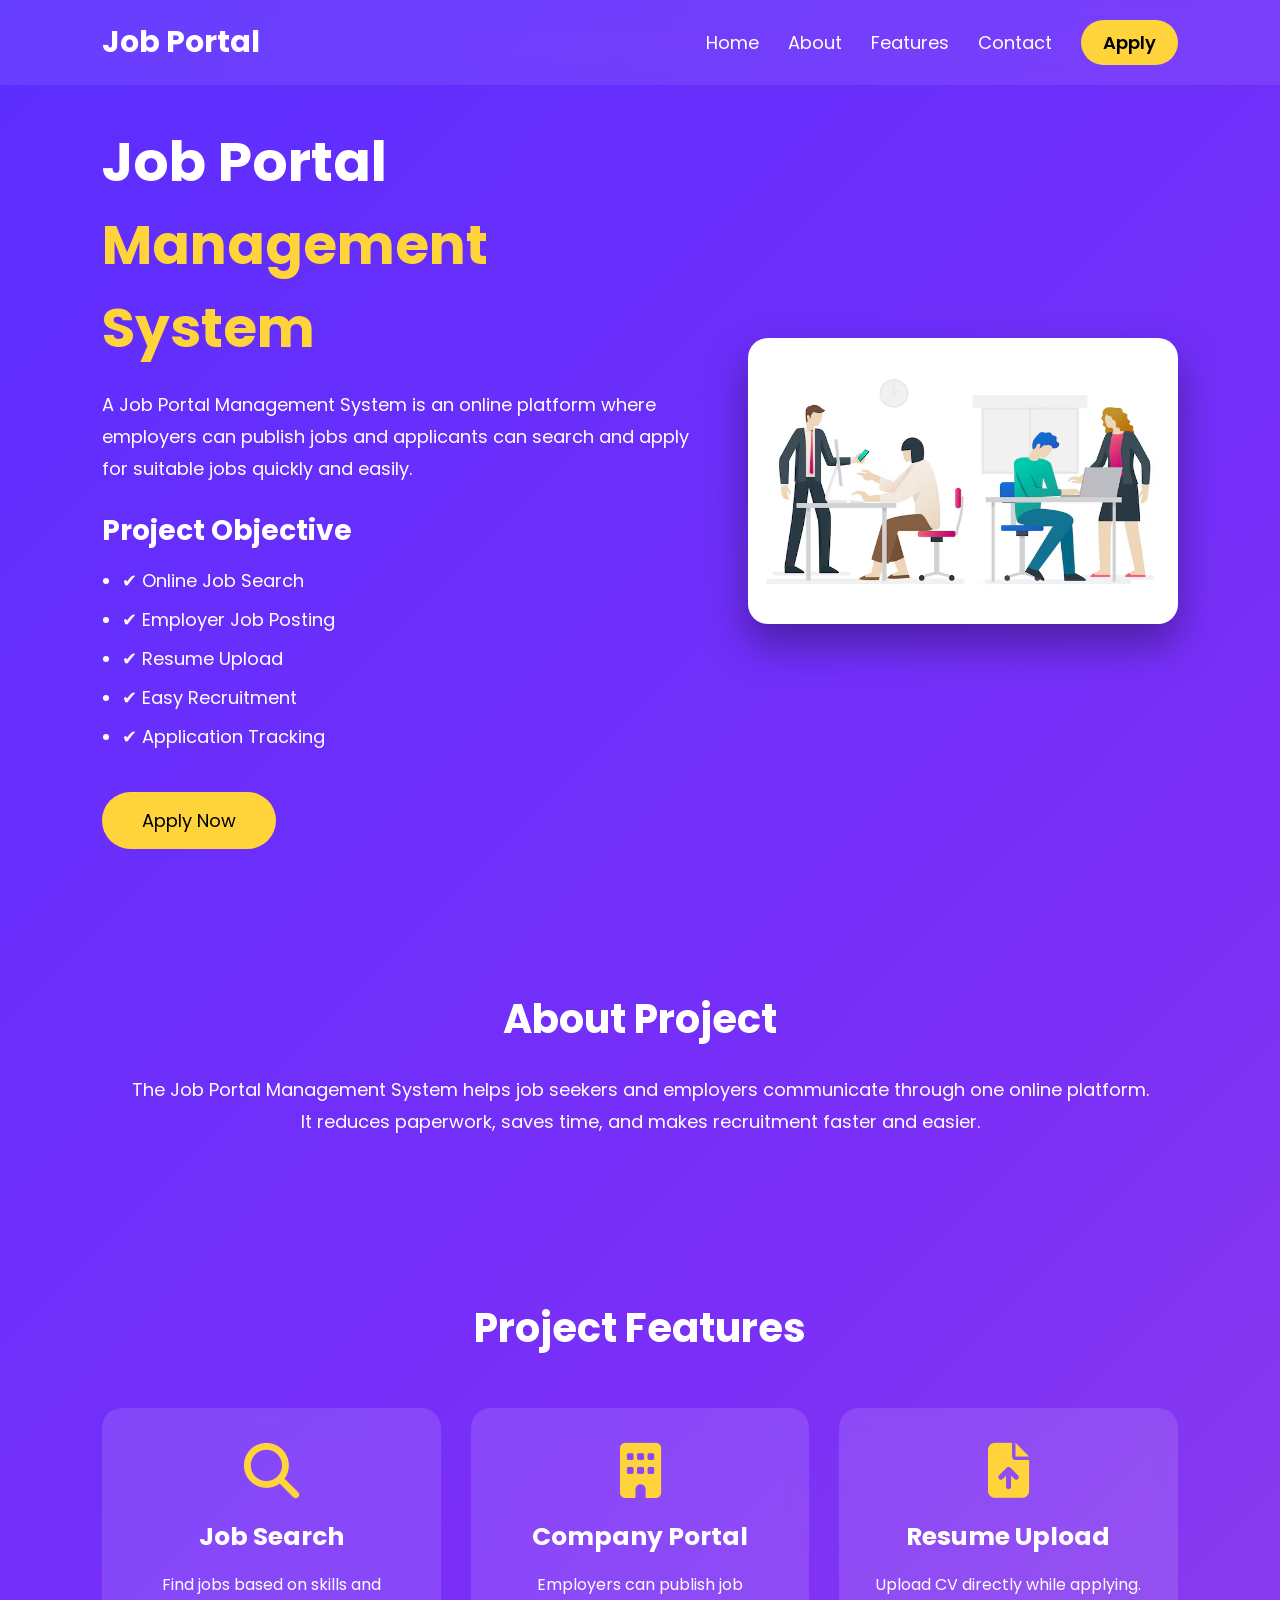
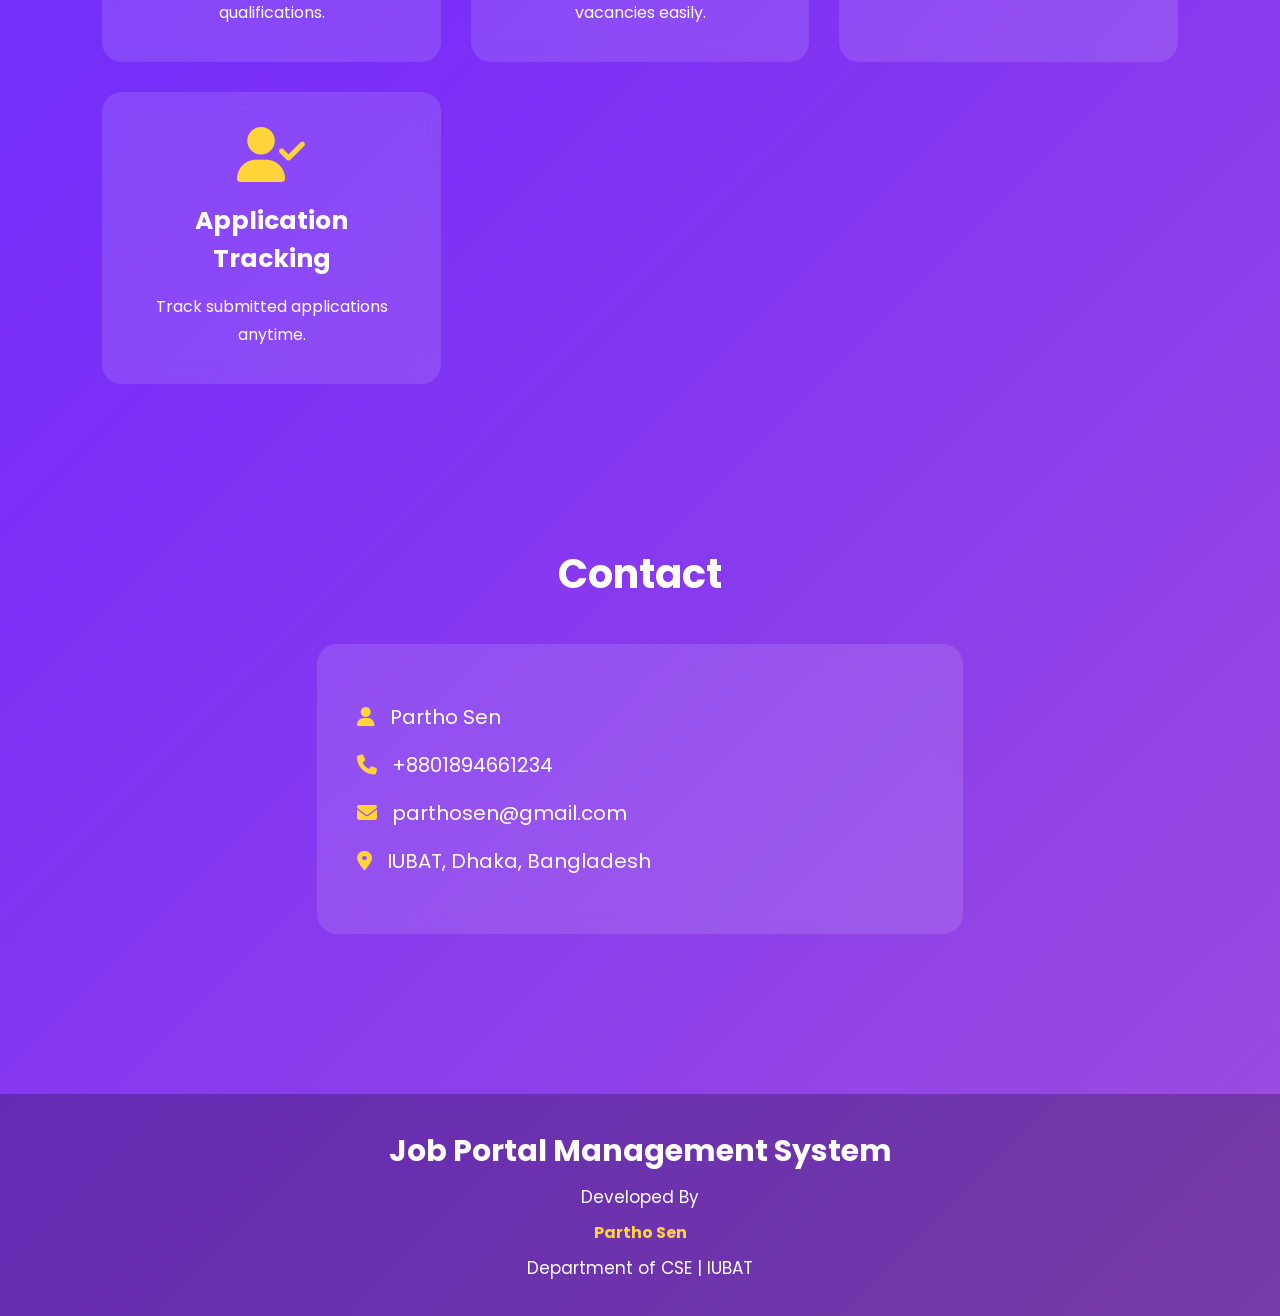
<file: index.html>
<!DOCTYPE html>
<html lang="en">

<head>
    <meta charset="UTF-8">
    <meta name="viewport" content="width=device-width, initial-scale=1.0">
    <title>Job Portal Management System</title>

    <link rel="stylesheet" href="style.css">

    <!-- Google Font -->
    <link href="https://fonts.googleapis.com/css2?family=Poppins:wght@300;400;500;600;700&display=swap" rel="stylesheet">

    <!-- Font Awesome -->
    <link rel="stylesheet"
        href="https://cdnjs.cloudflare.com/ajax/libs/font-awesome/6.6.0/css/all.min.css">
</head>

<body>

    <!-- Header -->

    <header>

        <div class="logo">
            <h2>Job Portal</h2>
        </div>

        <nav>

            <a href="#">Home</a>
            <a href="#about">About</a>
            <a href="#feature">Features</a>
            <a href="#contact">Contact</a>
            <a href="form.html" class="btn">Apply</a>

        </nav>

    </header>


    <!-- Hero Section -->

    <section class="hero">

        <div class="hero-text">

            <h1>Job Portal <span>Management System</span></h1>

            <p>

                A Job Portal Management System is an online platform where
                employers can publish jobs and applicants can search and apply
                for suitable jobs quickly and easily.

            </p>

            <h3>Project Objective</h3>

            <ul>

                <li>✔ Online Job Search</li>
                <li>✔ Employer Job Posting</li>
                <li>✔ Resume Upload</li>
                <li>✔ Easy Recruitment</li>
                <li>✔ Application Tracking</li>

            </ul>

            <a href="form.html">
                <button>Apply Now</button>
            </a>

        </div>


        <div class="hero-image">

          <img src="job.avif">

        </div>

    </section>


    <!-- About -->

    <section class="about" id="about">

        <h2>About Project</h2>

        <p>

            The Job Portal Management System helps job seekers and employers
            communicate through one online platform. It reduces paperwork,
            saves time, and makes recruitment faster and easier.

        </p>

    </section>


    <!-- Features -->

    <section class="feature" id="feature">

        <h2>Project Features</h2>

        <div class="card-container">

            <div class="card">

                <i class="fa-solid fa-magnifying-glass"></i>

                <h3>Job Search</h3>

                <p>Find jobs based on skills and qualifications.</p>

            </div>

            <div class="card">

                <i class="fa-solid fa-building"></i>

                <h3>Company Portal</h3>

                <p>Employers can publish job vacancies easily.</p>

            </div>

            <div class="card">

                <i class="fa-solid fa-file-arrow-up"></i>

                <h3>Resume Upload</h3>

                <p>Upload CV directly while applying.</p>

            </div>

            <div class="card">

                <i class="fa-solid fa-user-check"></i>

                <h3>Application Tracking</h3>

                <p>Track submitted applications anytime.</p>

            </div>

        </div>

    </section>


    <!-- Contact -->

    <section class="contact" id="contact">

        <h2>Contact</h2>

        <div class="contact-box">

            <p><i class="fa-solid fa-user"></i> Partho Sen</p>

            <p><i class="fa-solid fa-phone"></i> +8801894661234</p>

            <p><i class="fa-solid fa-envelope"></i> parthosen@gmail.com</p>

            <p><i class="fa-solid fa-location-dot"></i> IUBAT, Dhaka, Bangladesh</p>

        </div>

    </section>


    <!-- Footer -->

    <footer>

        <h3>Job Portal Management System</h3>

        <p>Developed By</p>

        <h4>Partho Sen</h4>

        <p>Department of CSE | IUBAT</p>

    </footer>

</body>

</html>
</file>
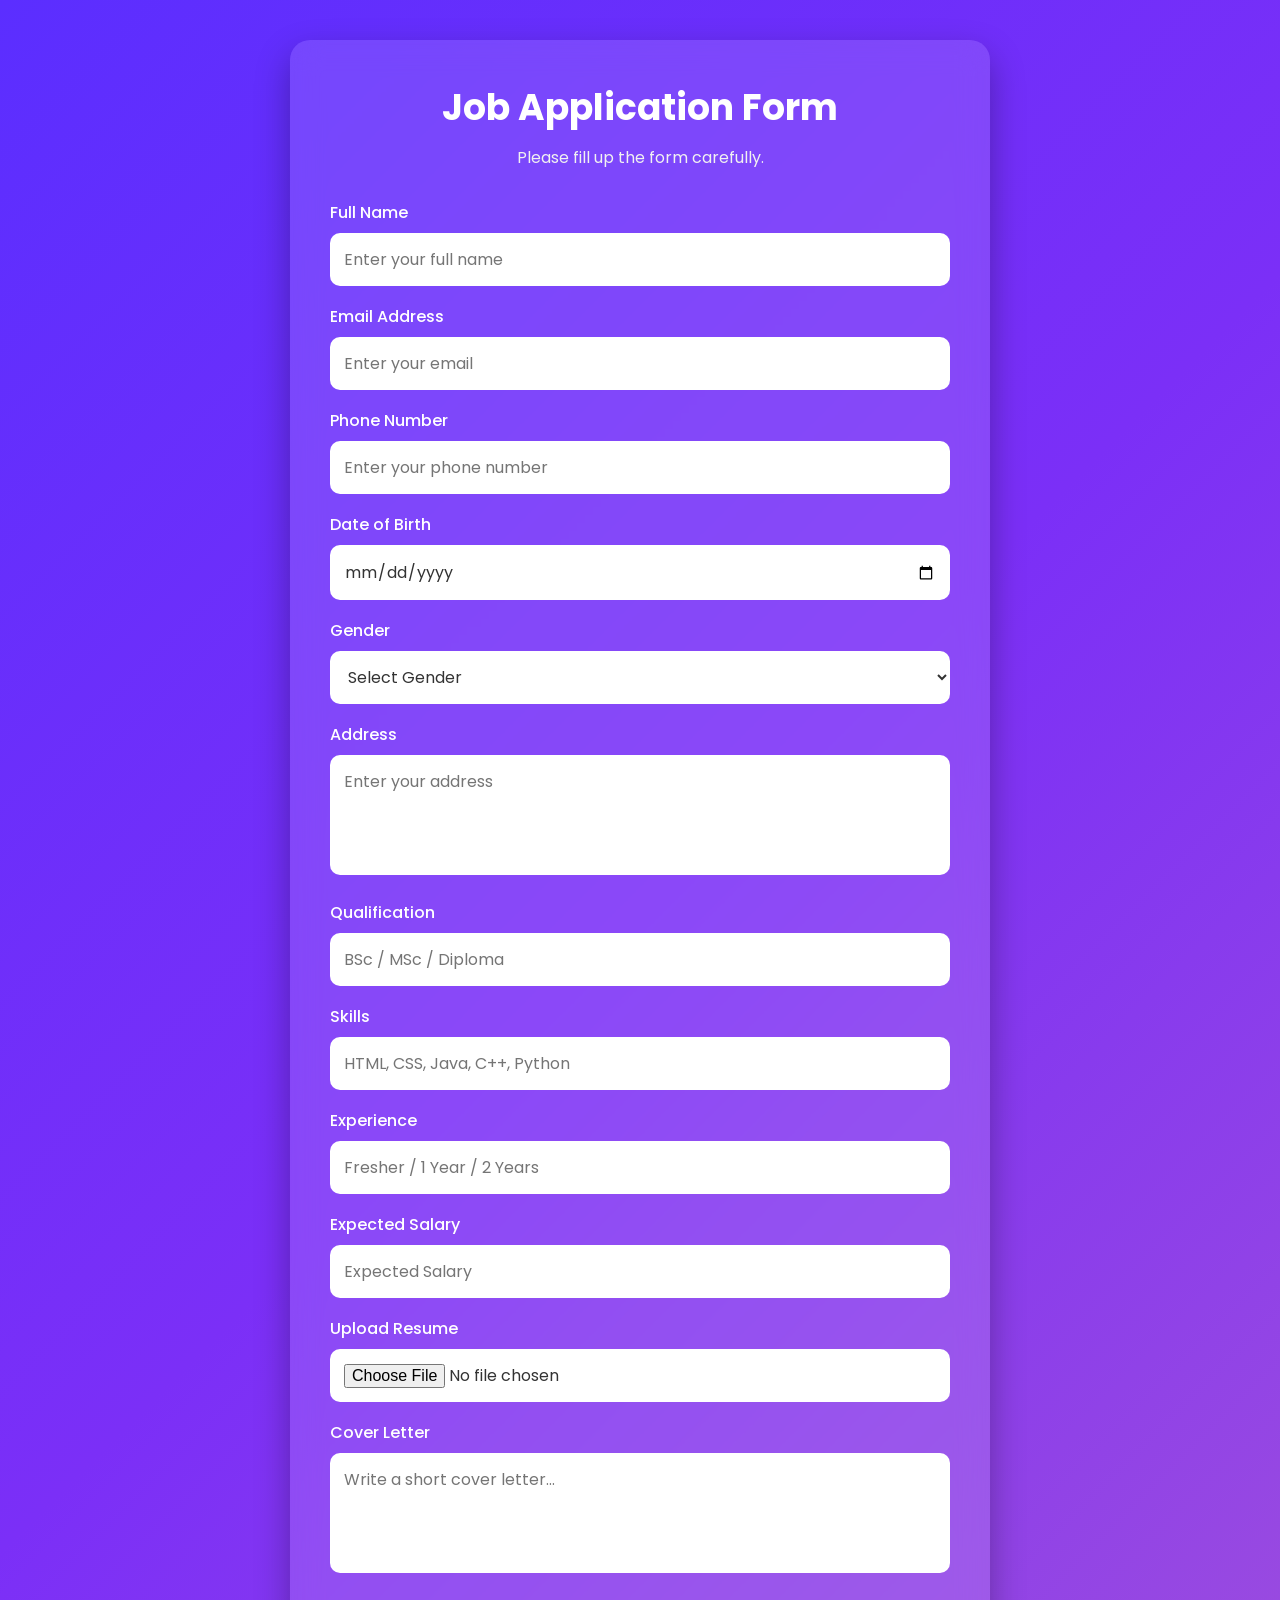
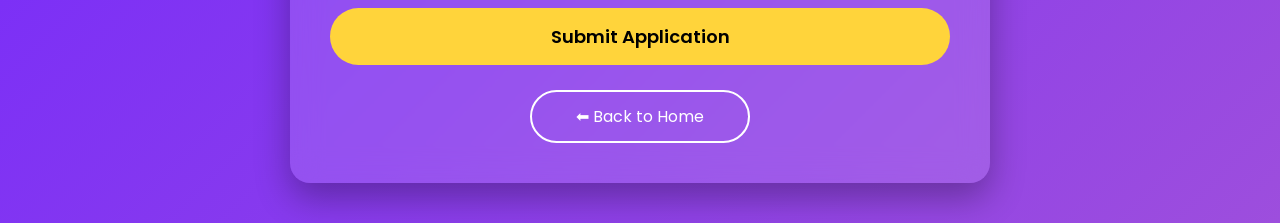
<file: form.html>
<!DOCTYPE html>
<html lang="en">

<head>

    <meta charset="UTF-8">
    <meta name="viewport" content="width=device-width, initial-scale=1.0">

    <title>Job Application Form</title>

    <link rel="stylesheet" href="form.css">

    <link href="https://fonts.googleapis.com/css2?family=Poppins:wght@300;400;500;600;700&display=swap" rel="stylesheet">

</head>

<body>

<div class="container">

    <div class="form-box">

        <h1>Job Application Form</h1>

        <p>Please fill up the form carefully.</p>

        <form>

            <div class="input-group">

                <label>Full Name</label>
                <input type="text" placeholder="Enter your full name" required>

            </div>

            <div class="input-group">

                <label>Email Address</label>
                <input type="email" placeholder="Enter your email" required>

            </div>

            <div class="input-group">

                <label>Phone Number</label>
                <input type="tel" placeholder="Enter your phone number" required>

            </div>

            <div class="input-group">

                <label>Date of Birth</label>
                <input type="date">

            </div>

            <div class="input-group">

                <label>Gender</label>

                <select>

                    <option>Select Gender</option>
                    <option>Male</option>
                    <option>Female</option>
                    <option>Others</option>

                </select>

            </div>

            <div class="input-group">

                <label>Address</label>

                <textarea placeholder="Enter your address"></textarea>

            </div>

            <div class="input-group">

                <label>Qualification</label>

                <input type="text" placeholder="BSc / MSc / Diploma">

            </div>

            <div class="input-group">

                <label>Skills</label>

                <input type="text" placeholder="HTML, CSS, Java, C++, Python">

            </div>

            <div class="input-group">

                <label>Experience</label>

                <input type="text" placeholder="Fresher / 1 Year / 2 Years">

            </div>

            <div class="input-group">

                <label>Expected Salary</label>

                <input type="number" placeholder="Expected Salary">

            </div>

            <div class="input-group">

                <label>Upload Resume</label>

                <input type="file">

            </div>

            <div class="input-group">

                <label>Cover Letter</label>

                <textarea placeholder="Write a short cover letter..."></textarea>

            </div>

            <button type="submit">Submit Application</button>

        </form>

        <a href="index.html" class="back-btn">⬅ Back to Home</a>

    </div>

</div>

</body>

</html>
</file>
<file: style.css>
/* Google Font */

*{
    margin:0;
    padding:0;
    box-sizing:border-box;
    font-family:'Poppins',sans-serif;
}

html{
    scroll-behavior:smooth;
}

body{
    background:linear-gradient(135deg,#5B2EFF,#7B2FF7,#9D4EDD);
    color:#fff;
}

/* ================= HEADER ================= */

header{
    width:100%;
    display:flex;
    justify-content:space-between;
    align-items:center;
    padding:20px 8%;
    position:fixed;
    top:0;
    left:0;
    background:rgba(255,255,255,.08);
    backdrop-filter:blur(12px);
    z-index:1000;
}

.logo h2{
    font-size:30px;
    font-weight:700;
}

nav a{
    text-decoration:none;
    color:white;
    margin-left:25px;
    font-size:18px;
    transition:.3s;
}

nav a:hover{
    color:#FFD43B;
}

.btn{
    background:#FFD43B;
    color:black;
    padding:10px 22px;
    border-radius:25px;
    font-weight:600;
}

.btn:hover{
    background:white;
}

/* ================= HERO ================= */

.hero{
    min-height:100vh;
    display:flex;
    justify-content:space-between;
    align-items:center;
    padding:120px 8% 60px;
}

.hero-text{
    width:55%;
}

.hero-text h1{
    font-size:55px;
    margin-bottom:20px;
}

.hero-text span{
    color:#FFD43B;
}

.hero-text p{
    font-size:18px;
    line-height:32px;
    margin-bottom:25px;
}

.hero-text h3{
    font-size:28px;
    margin-bottom:15px;
}

.hero-text ul{
    margin-left:20px;
}

.hero-text li{
    margin:12px 0;
    font-size:18px;
}

.hero button{
    margin-top:30px;
    padding:15px 40px;
    font-size:18px;
    border:none;
    border-radius:30px;
    background:#FFD43B;
    cursor:pointer;
    transition:.3s;
}

.hero button:hover{
    transform:scale(1.08);
    background:white;
}

.hero-image{
    width:40%;
}

.hero-image img{
    width:100%;
    border-radius:20px;
    box-shadow:0 20px 40px rgba(0,0,0,.35);
}

/* ================= ABOUT ================= */

.about{
    padding:80px 10%;
    text-align:center;
}

.about h2{
    font-size:40px;
    margin-bottom:25px;
}

.about p{
    font-size:18px;
    line-height:32px;
}

/* ================= FEATURES ================= */

.feature{
    padding:80px 8%;
}

.feature h2{
    text-align:center;
    font-size:40px;
    margin-bottom:50px;
}

.card-container{
    display:grid;
    grid-template-columns:repeat(auto-fit,minmax(250px,1fr));
    gap:30px;
}

.card{
    background:rgba(255,255,255,.12);
    backdrop-filter:blur(10px);
    padding:35px;
    border-radius:20px;
    text-align:center;
    transition:.4s;
}

.card:hover{
    transform:translateY(-12px);
}

.card i{
    font-size:55px;
    color:#FFD43B;
    margin-bottom:20px;
}

.card h3{
    margin-bottom:15px;
    font-size:25px;
}

.card p{
    line-height:28px;
}

/* ================= CONTACT ================= */

.contact{
    padding:80px 8%;
}

.contact h2{
    text-align:center;
    font-size:40px;
    margin-bottom:40px;
}

.contact-box{
    width:60%;
    margin:auto;
    background:rgba(255,255,255,.12);
    backdrop-filter:blur(10px);
    border-radius:20px;
    padding:40px;
}

.contact-box p{
    margin:18px 0;
    font-size:20px;
}

.contact-box i{
    color:#FFD43B;
    margin-right:10px;
}

/* ================= FOOTER ================= */

footer{
    margin-top:80px;
    background:rgba(0,0,0,.25);
    text-align:center;
    padding:35px;
}

footer h3{
    font-size:30px;
    margin-bottom:10px;
}

footer h4{
    margin:10px 0;
    color:#FFD43B;
}

footer p{
    font-size:17px;
}

/* ================= RESPONSIVE ================= */

@media(max-width:992px){

header{
    flex-direction:column;
}

nav{
    margin-top:15px;
}

.hero{
    flex-direction:column;
    text-align:center;
}

.hero-text{
    width:100%;
}

.hero-image{
    width:90%;
    margin-top:40px;
}

.contact-box{
    width:100%;
}

}

@media(max-width:768px){

.hero-text h1{
    font-size:40px;
}

.about h2,
.feature h2,
.contact h2{
    font-size:32px;
}

.logo h2{
    font-size:24px;
}

nav a{
    display:block;
    margin:10px 0;
}

}
</file>
<file: form.css>
*{
    margin:0;
    padding:0;
    box-sizing:border-box;
    font-family:'Poppins',sans-serif;
}

body{
    min-height:100vh;
    display:flex;
    justify-content:center;
    align-items:center;
    background:linear-gradient(135deg,#5B2EFF,#7B2FF7,#9D4EDD);
    padding:40px 20px;
}

.container{
    width:100%;
    display:flex;
    justify-content:center;
    align-items:center;
}

.form-box{
    width:100%;
    max-width:700px;
    background:rgba(255,255,255,.12);
    backdrop-filter:blur(15px);
    border-radius:20px;
    padding:40px;
    color:#fff;
    box-shadow:0 15px 35px rgba(0,0,0,.3);
}

.form-box h1{
    text-align:center;
    margin-bottom:10px;
    font-size:36px;
}

.form-box p{
    text-align:center;
    margin-bottom:30px;
    color:#f1f1f1;
}

.input-group{
    margin-bottom:18px;
}

.input-group label{
    display:block;
    margin-bottom:8px;
    font-size:16px;
    font-weight:500;
}

.input-group input,
.input-group select,
.input-group textarea{
    width:100%;
    padding:14px;
    border:none;
    outline:none;
    border-radius:10px;
    font-size:16px;
    background:#fff;
    color:#333;
}

.input-group textarea{
    height:120px;
    resize:none;
}

button{
    width:100%;
    padding:15px;
    margin-top:10px;
    border:none;
    border-radius:30px;
    background:#FFD43B;
    color:#000;
    font-size:18px;
    font-weight:600;
    cursor:pointer;
    transition:.3s;
}

button:hover{
    background:#fff;
    transform:scale(1.03);
}

.back-btn{
    display:block;
    width:220px;
    margin:25px auto 0;
    text-align:center;
    text-decoration:none;
    color:#fff;
    border:2px solid #fff;
    padding:12px;
    border-radius:30px;
    transition:.3s;
}

.back-btn:hover{
    background:#fff;
    color:#5B2EFF;
}

input:focus,
select:focus,
textarea:focus{
    border:2px solid #FFD43B;
}

@media(max-width:768px){

.form-box{
    padding:25px;
}

.form-box h1{
    font-size:28px;
}

}
</file>
